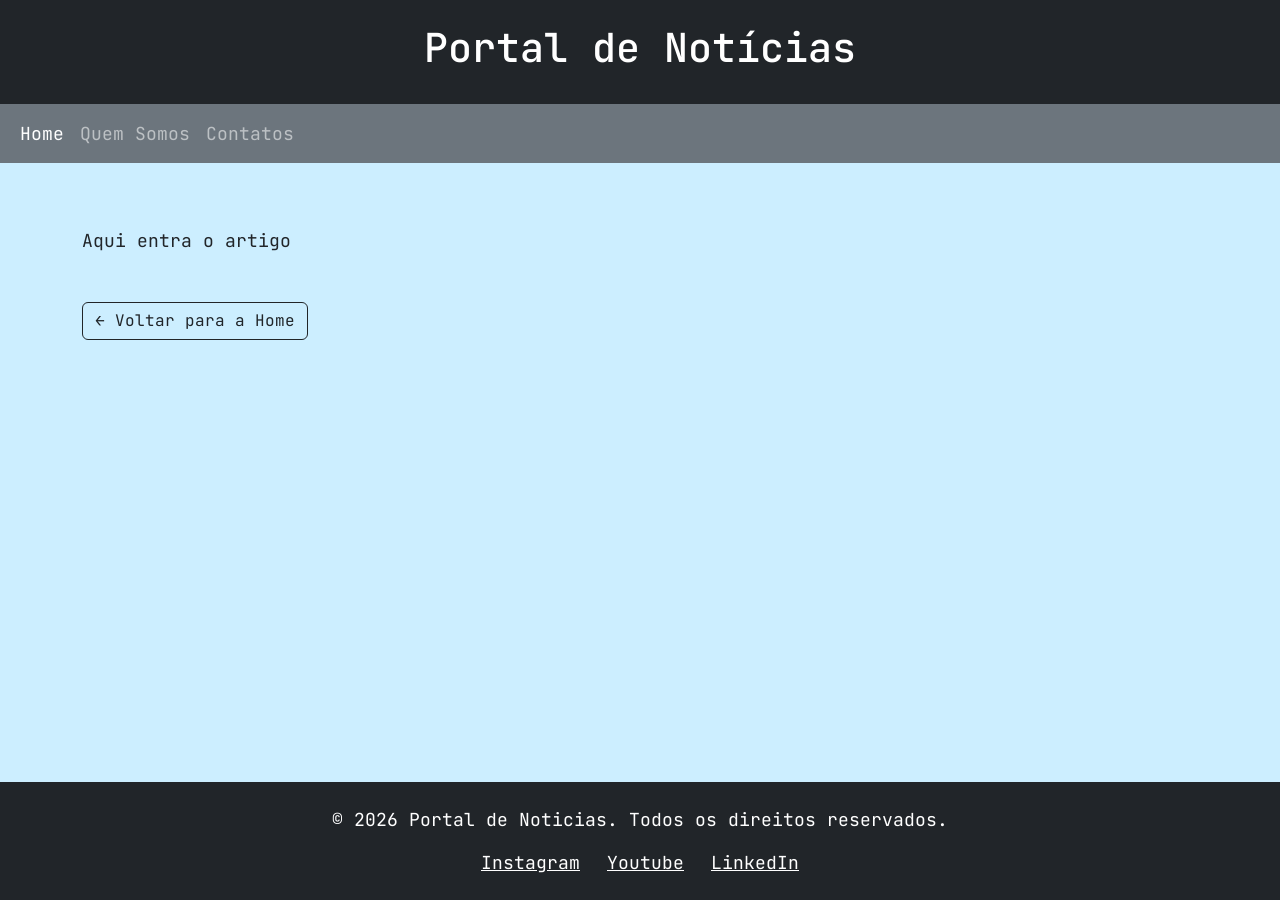
<file: oldPages/modeloArtigo.html>
<!doctype html>
<html lang="pt-BR">
  <head>
    <meta charset="UTF-8" />
    <meta name="viewport" content="width=device-width, initial-scale=1.0" />
    <title>Portal de Notícias</title>
    <!-- CSS do Bootstrap 5 -->
   
    <link href="../css/bootstrap.min.css" rel="stylesheet" />
    <link href="../css/card.css" rel="stylesheet"/>
    <link href="../css/sectionHeader.css" rel="stylesheet"/>
    <link href="../css/style.css" rel="stylesheet"/>

   </head>
  <body class="d-flex flex-column min-vh-100">
   <!-- Cabeçalho principal: define o título da página de notícias para acessibilidade -->
    <header class="container-fluid py-4 bg-dark text-white text-center">
        <h1>Portal de Notícias</h1>
    </header>
        <!-- Menu de Navegação: utilizando bootstrap para garantir responsividade e links -->
    <nav class="navbar navbar-expand-lg navbar-dark bg-secondary">
        <div class="container-fluid">
            <button class="navbar-toggler" type="button" data-bs-toggle="collapse" data-bs-target="#navbarNav" aria-controls="navbarNav" aria-expanded="false" aria-label="Toggle navigation">
                <span class="navbar-toggler-icon"></span>
            </button>
            <div class="collapse navbar-collapse" id="navbarNav">
                <ul class="navbar-nav">
                    <li class="nav-item">
                        <a class="nav-link active" href="../index.html">Home</a>
                    </li>
                    <li class="nav-item">
                        <a class="nav-link" href="./about.html">Quem Somos</a>
                    </li>
                    <li class="nav-item">
                        <a class="nav-link" href="./contact.html">Contatos</a>
                    </li>
                </ul>
            </div>
        </div>
    </nav>


    <main class="flex-fill container mt-5 pt-3">

        Aqui entra o artigo

       
       
       
        <!-- Botão Voltar -->
          <div class="mt-5">
            <a href="../index.html" class="btn btn-outline-dark"
              >← Voltar para a Home</a
            >
          </div>
      
    </main>

<footer class="bg-dark text-white text-center py-4 mt-auto">
    <div class="container">
        <p>&copy; 2026 Portal de Noticias. Todos os direitos reservados.</p>
      <div class="redes-sociais">
            <a href="https://www.instagram.com/" class="text-white mx-2">Instagram</a>
            <a href="https://www.youtube.com/" class="text-white mx-2">Youtube</a>
            <a href="https://www.linkedin.com/feed/" class="text-white mx-2">LinkedIn</a>
        </div>
    </div>
</footer>


    <script src="../js/bootstrap.bundle.min.js"></script>

  </body>
</html>
</file>
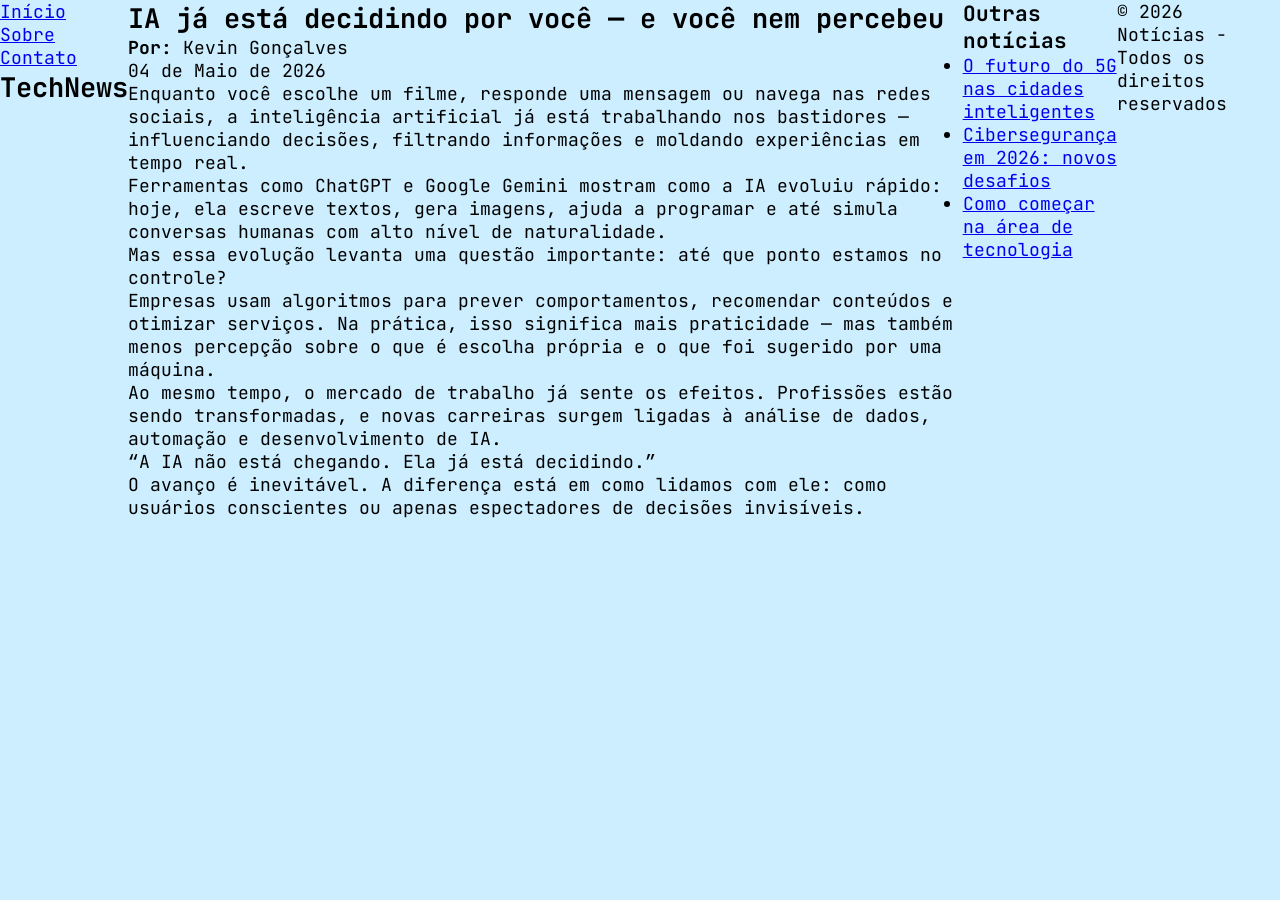
<file: oldPages/o-mundo-ia.html>
<!doctype html>
<html lang="pt-BR">
  <head>
    <meta charset="UTF-8" />
    <meta name="viewport" content="width=device-width, initial-scale=1.0" />
    <title>IA já está decidindo por você</title>
    <link rel="stylesheet" href="../css/bootstrap-grid.min.css" />
    <link rel="stylesheet" href="../css/style.css" />
  </head>
  <body>
    <header>
      <nav>
        <header class="topo-pagina">
          <nav class="inicio-pagina">
            <a class="nav-link" href="../index.html">Início</a>
            <a class="nav-link" href="../pages/about.html">Sobre</a>
            <a class="nav-link" href="../pages/contact.html">Contato</a>
          </nav>
        </header>
        <h1>TechNews</h1>
      </nav>
    </header>

    <main>
      <article>
        <header>
          <h2>IA já está decidindo por você — e você nem percebeu</h2>
          <p><strong>Por:</strong> Kevin Gonçalves</p>
          <p><time datetime="2026-05-04">04 de Maio de 2026</time></p>
        </header>

        <section>
          <p>
            Enquanto você escolhe um filme, responde uma mensagem ou navega nas
            redes sociais, a inteligência artificial já está trabalhando nos
            bastidores — influenciando decisões, filtrando informações e
            moldando experiências em tempo real.
          </p>

          <p>
            Ferramentas como ChatGPT e Google Gemini mostram como a IA evoluiu
            rápido: hoje, ela escreve textos, gera imagens, ajuda a programar e
            até simula conversas humanas com alto nível de naturalidade.
          </p>

          <p>
            Mas essa evolução levanta uma questão importante: até que ponto
            estamos no controle?
          </p>

          <p>
            Empresas usam algoritmos para prever comportamentos, recomendar
            conteúdos e otimizar serviços. Na prática, isso significa mais
            praticidade — mas também menos percepção sobre o que é escolha
            própria e o que foi sugerido por uma máquina.
          </p>

          <p>
            Ao mesmo tempo, o mercado de trabalho já sente os efeitos.
            Profissões estão sendo transformadas, e novas carreiras surgem
            ligadas à análise de dados, automação e desenvolvimento de IA.
          </p>

          <blockquote>
            “A IA não está chegando. Ela já está decidindo.”
          </blockquote>

          <p>
            O avanço é inevitável. A diferença está em como lidamos com ele:
            como usuários conscientes ou apenas espectadores de decisões
            invisíveis.
          </p>
        </section>
      </article>
    </main>

    <aside>
      <h3>Outras notícias</h3>
      <ul>
        <li><a href="#">O futuro do 5G nas cidades inteligentes</a></li>
        <li><a href="#">Cibersegurança em 2026: novos desafios</a></li>
        <li><a href="#">Como começar na área de tecnologia</a></li>
      </ul>
    </aside>

    <footer>
      <p>&copy; 2026 Notícias - Todos os direitos reservados</p>
    </footer>
  </body>
</html>
</file>
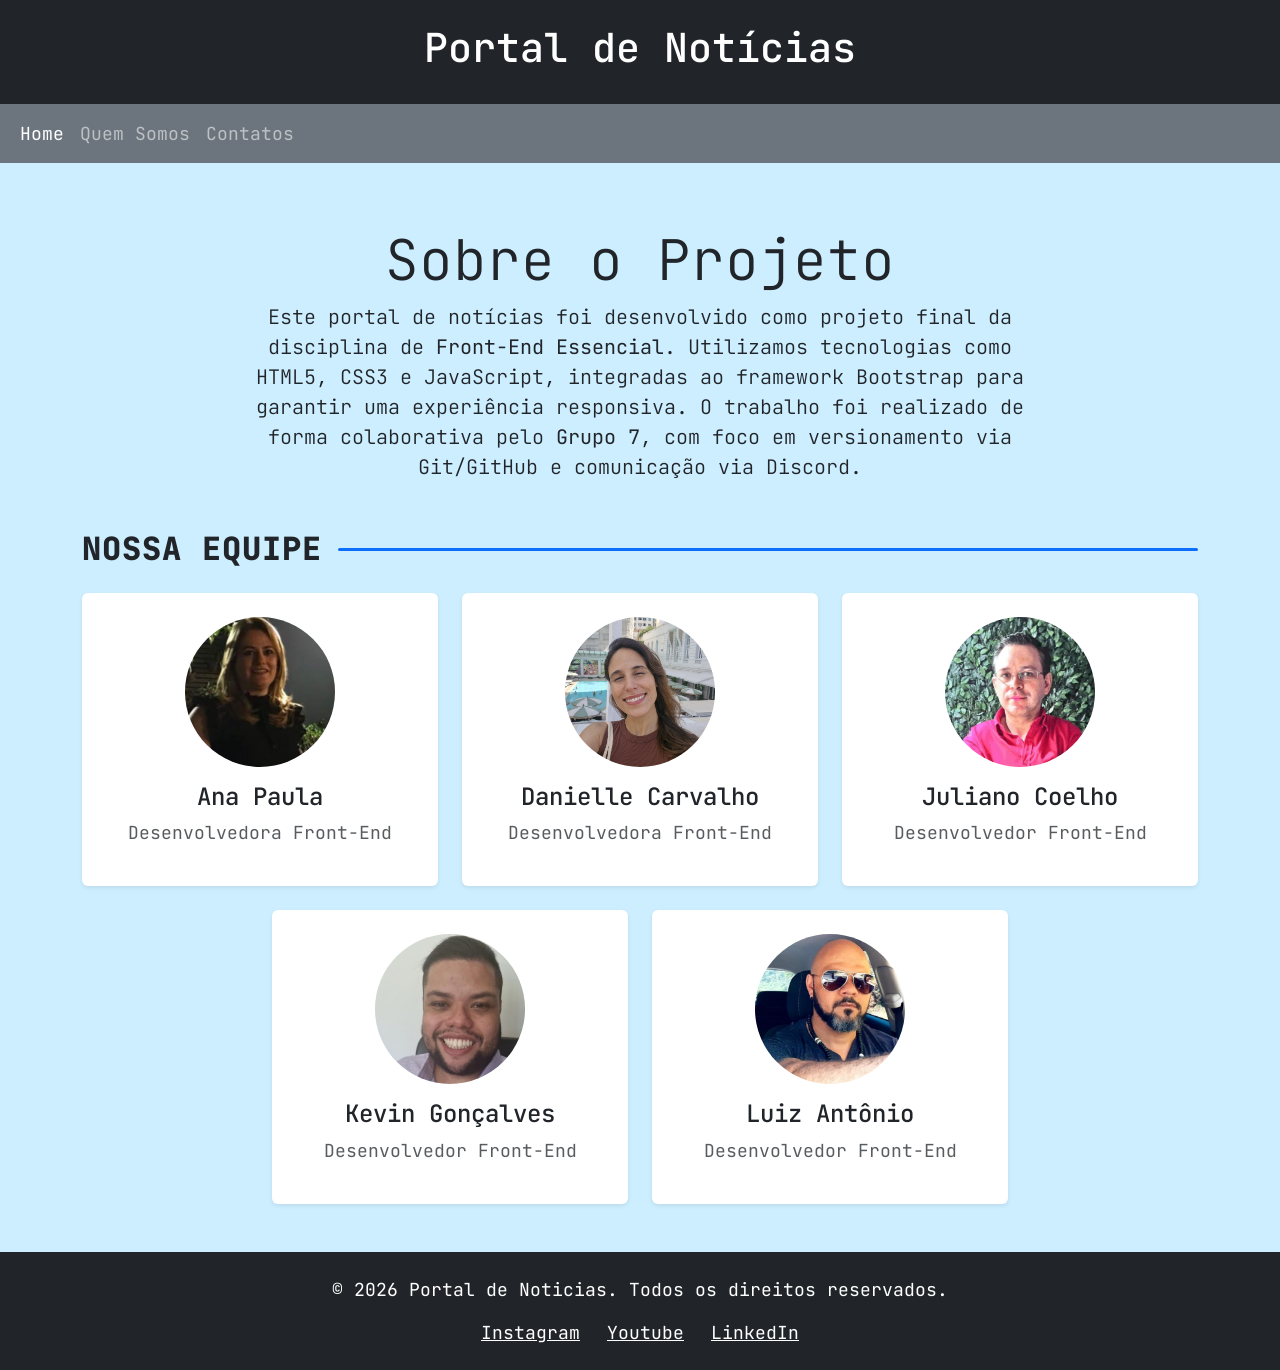
<file: pages/about.html>
<!doctype html>
<html lang="pt-BR">
  <head>
    <meta charset="UTF-8" />
    <meta name="viewport" content="width=device-width, initial-scale=1.0" />
    <title>Portal de Notícias</title>
    <!-- CSS do Bootstrap 5 -->
   
    <link href="../css/bootstrap.min.css" rel="stylesheet" />
    <link href="../css/card.css" rel="stylesheet"/>
    <link href="../css/sectionHeader.css" rel="stylesheet"/>
    <link href="../css/style.css" rel="stylesheet"/>

   </head>
<body class="d-flex flex-column min-vh-100">
   <!-- Cabeçalho principal: define o título da página de notícias para acessibilidade -->
    <header class="container-fluid py-4 bg-dark text-white text-center">
        <h1>Portal de Notícias</h1>
    </header>
        <!-- Menu de Navegação: utilizando bootstrap para garantir responsividade e links -->
    <nav class="navbar navbar-expand-lg navbar-dark bg-secondary">
        <div class="container-fluid">
            <button class="navbar-toggler" type="button" data-bs-toggle="collapse" data-bs-target="#navbarNav" aria-controls="navbarNav" aria-expanded="false" aria-label="Toggle navigation">
                <span class="navbar-toggler-icon"></span>
            </button>
            <div class="collapse navbar-collapse" id="navbarNav">
                <ul class="navbar-nav">
                    <li class="nav-item">
                        <a class="nav-link active" href="../index.html">Home</a>
                    </li>
                    <li class="nav-item">
                        <a class="nav-link" href="./about.html">Quem Somos</a>
                    </li>
                    <li class="nav-item">
                        <a class="nav-link" href="./contact.html">Contatos</a>
                    </li>
                </ul>
            </div>
        </div>
    </nav>


<main class="flex-fill container mt-5 pt-3">
    <!-- Seção de Introdução -->
    <section class="text-center mb-5">
        <h2 class="display-4">Sobre o Projeto</h2>
        <p class="lead mx-auto" style="max-width: 800px;">
            Este portal de notícias foi desenvolvido como projeto final da disciplina de <strong>Front-End Essencial</strong>. 
            Utilizamos tecnologias como HTML5, CSS3 e JavaScript, integradas ao framework Bootstrap para garantir uma experiência responsiva. 
            O trabalho foi realizado de forma colaborativa pelo <strong>Grupo 7</strong>, com foco em versionamento via Git/GitHub e comunicação via Discord.
        </p>
    </section>

    <section class="section-header mb-4">
        <h2 class="section-header__title">Nossa Equipe</h2>
        <span class="section-header__line"></span>
    </section>

    <!-- Grid de Membros -->
    <div class="row g-4 justify-content-center mb-5">
        
        <!-- Membro 1: Ana Paula -->
        <div class="col-12 col-sm-6 col-lg-4 text-center">
            <div class="card h-100 border-0 shadow-sm">
                <div class="p-4">
                    <img src="../img/anaPimenta.jpg" alt="Foto de Ana Paula" class="rounded-circle img-fluid mb-3" style="width: 150px; height: 150px; object-fit: cover;">
                    <h4>Ana Paula</h4>
                    <p class="text-muted">Desenvolvedora Front-End</p>
                </div>
            </div>
        </div>

        <!-- Membro 2: Danielle -->
        <div class="col-12 col-sm-6 col-lg-4 text-center">
            <div class="card h-100 border-0 shadow-sm">
                <div class="p-4">
                    <img src="../img/perfilDanielle.jpg.jpeg" alt="Foto de Danielle" class="rounded-circle img-fluid mb-3" style="width: 150px; height: 150px; object-fit: cover;">
                    <h4>Danielle Carvalho</h4>
                    <p class="text-muted">Desenvolvedora Front-End</p>
                </div>
            </div>
        </div>

        <!-- Membro 3: Juliano -->
        <div class="col-12 col-sm-6 col-lg-4 text-center">
            <div class="card h-100 border-0 shadow-sm">
                <div class="p-4">
                    <img src="../img/perfilJuliano.png" alt="Foto de Juliano" class="rounded-circle img-fluid mb-3" style="width: 150px; height: 150px; object-fit: cover;">
                    <h4>Juliano Coelho</h4>
                    <p class="text-muted">Desenvolvedor Front-End</p>
                </div>
            </div>
        </div>

        <!-- Membro 4: Kevin -->
        <div class="col-12 col-sm-6 col-lg-4 text-center">
            <div class="card h-100 border-0 shadow-sm">
                <div class="p-4">
                    <img src="../img/kevin.jpeg" alt="Foto de Kevin" class="rounded-circle img-fluid mb-3" style="width: 150px; height: 150px; object-fit: cover;">
                    <h4>Kevin Gonçalves</h4>
                    <p class="text-muted">Desenvolvedor Front-End</p>
                </div>
            </div>
        </div>

        <!-- Membro 5: Luiz Antônio -->
        <div class="col-12 col-sm-6 col-lg-4 text-center">
            <div class="card h-100 border-0 shadow-sm">
                <div class="p-4">
                    <img src="../img/luizAntonio.jpeg" alt="Foto de Luiz Antônio" class="rounded-circle img-fluid mb-3" style="width: 150px; height: 150px; object-fit: cover;">
                    <h4>Luiz Antônio</h4>
                    <p class="text-muted">Desenvolvedor Front-End</p>
                </div>
            </div>
        </div>

    </div>
</main>

<footer class="bg-dark text-white text-center py-4 mt-auto">
    <div class="container">
        <p>&copy; 2026 Portal de Noticias. Todos os direitos reservados.</p>
        <div class="redes-sociais">
            <a href="https://www.instagram.com/" class="text-white mx-2">Instagram</a>
            <a href="https://www.youtube.com/" class="text-white mx-2">Youtube</a>
            <a href="https://www.linkedin.com/feed/" class="text-white mx-2">LinkedIn</a>
        </div>
    </div>
</footer>


    <script src="../js/bootstrap.bundle.min.js"></script>

   <!-- Início do VLibras -->
    <div vw class="enabled">
       <div vw-access-button class="active" ></div>
       <div vw-plugin-wrapper>
           <div class="vw-plugin-top-wrapper"></div>
       </div>
    </div>
    <script src="https://vlibras.gov.br/app/vlibras-plugin.js"></script>
    <script>
        new window.VLibras.Widget('https://vlibras.gov.br/app');
    </script>
    <!-- Fim do VLibras -->

  </body>
</html>
</file>
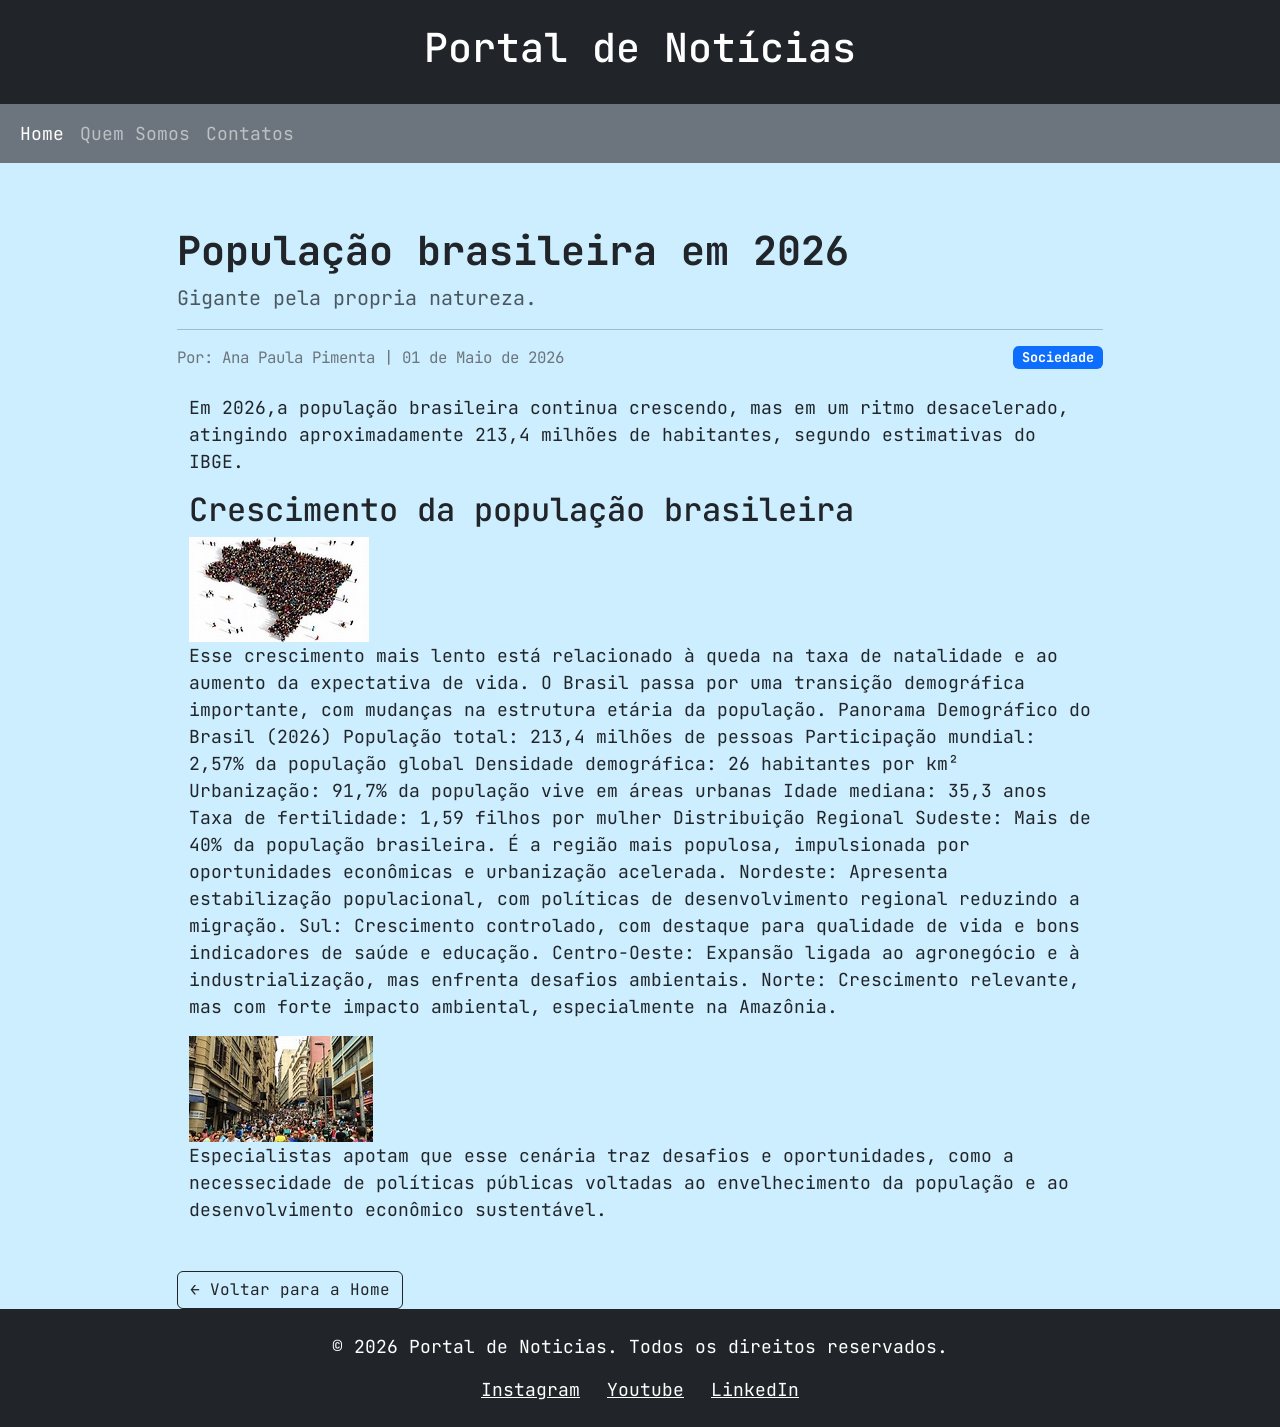
<file: pages/artigoAna.html>
<!doctype html>
<html lang="pt-BR">
  <head>
    <meta charset="UTF-8" />
    <meta name="viewport" content="width=device-width, initial-scale=1.0" />
    <title>Portal de Notícias</title>
    <!-- CSS do Bootstrap 5 -->
   
    <link href="../css/bootstrap.min.css" rel="stylesheet" />
    <link href="../css/card.css" rel="stylesheet"/>
    <link href="../css/sectionHeader.css" rel="stylesheet"/>
    <link href="../css/style.css" rel="stylesheet"/>

   </head>
  <body class="d-flex flex-column min-vh-100">
   <!-- Cabeçalho principal: define o título da página de notícias para acessibilidade -->
    <header class="container-fluid py-4 bg-dark text-white text-center">
        <h1>Portal de Notícias</h1>
    </header>
        <!-- Menu de Navegação: utilizando bootstrap para garantir responsividade e links -->
    <nav class="navbar navbar-expand-lg navbar-dark bg-secondary">
        <div class="container-fluid">
            <button class="navbar-toggler" type="button" data-bs-toggle="collapse" data-bs-target="#navbarNav" aria-controls="navbarNav" aria-expanded="false" aria-label="Toggle navigation">
                <span class="navbar-toggler-icon"></span>
            </button>
            <div class="collapse navbar-collapse" id="navbarNav">
                <ul class="navbar-nav">
                    <li class="nav-item">
                        <a class="nav-link active" href="../index.html">Home</a>
                    </li>
                    <li class="nav-item">
                        <a class="nav-link" href="./about.html">Quem Somos</a>
                    </li>
                    <li class="nav-item">
                        <a class="nav-link" href="./contact.html">Contatos</a>
                    </li>
                </ul>
            </div>
        </div>
    </nav>


    <!-- Conteúdo da noticia -->
    <main class="flex-fill container mt-5 pt-3">
      <div class="row justify-content-center">
        <div class="col-lg-10">
      

          <!-- Título e Subtítulo -->
          <header class="mb-4">
            <h1 class="fw-bold">
             População brasileira em 2026
            </h1>
            <p class="text-muted fs-5">
              Gigante pela propria natureza.
            </p>
            <hr/>
            <div class="d-flex justify-content-between align-items-center">
              <small class="text-secondary">Por: Ana Paula Pimenta | 01 de Maio de 2026</small>
              <span class="badge bg-primary">Sociedade</span>
            </div>         
          </header>

       <div class="container">
   
    

        <p>
            Em 2026,a população brasileira continua crescendo, mas em um ritmo desacelerado, atingindo aproximadamente 213,4 milhões de habitantes, segundo estimativas do IBGE.
        </p>

        <h2>Crescimento da população brasileira</h2>

        <img src="../img/mapa.jpg" alt="População Brasileira">

            <p>
            Esse crescimento mais lento está relacionado à queda na taxa de natalidade e ao aumento da expectativa de vida. O Brasil passa por uma transição demográfica importante, com mudanças na estrutura etária da população. Panorama Demográfico do Brasil (2026) População total: 213,4 milhões de pessoas Participação mundial: 2,57% da população global Densidade demográfica: 26 habitantes por km² Urbanização: 91,7% da população vive em áreas urbanas Idade mediana: 35,3 anos Taxa de fertilidade: 1,59 filhos por mulher Distribuição Regional Sudeste: Mais de 40% da população brasileira. É a região mais populosa, impulsionada por oportunidades econômicas e urbanização acelerada. Nordeste: Apresenta estabilização populacional, com políticas de desenvolvimento regional reduzindo a migração. Sul: Crescimento controlado, com destaque para qualidade de vida e bons indicadores de saúde e educação. Centro-Oeste: Expansão ligada ao agronegócio e à industrialização, mas enfrenta desafios ambientais. Norte: Crescimento relevante, mas com forte impacto ambiental, especialmente na Amazônia.
            </p>

            <img src="../img/OIP.jpg" alt="Brasil populacao">

            <p>
                Especialistas apotam que esse cenária traz desafios e oportunidades, como a necessecidade
                de políticas públicas voltadas ao envelhecimento da população e ao desenvolvimento econômico
                sustentável.
            </p>
    </div>
      <!-- Botão Voltar -->
          <div class="mt-5">
            <a href="../index.html" class="btn btn-outline-dark"
              >← Voltar para a Home</a
            >
          </div>
      
    </main>

 <footer class="bg-dark text-white text-center py-4 mt-auto">
    <div class="container">
        <p>&copy; 2026 Portal de Noticias. Todos os direitos reservados.</p>
        <div class="redes-sociais">
            <a href="https://www.instagram.com/" class="text-white mx-2">Instagram</a>
            <a href="https://www.youtube.com/" class="text-white mx-2">Youtube</a>
            <a href="https://www.linkedin.com/feed/" class="text-white mx-2">LinkedIn</a>
        </div>
    </div>
</footer>


    <script src="../js/bootstrap.bundle.min.js"></script>

       <!-- Início do VLibras -->
    <div vw class="enabled">
       <div vw-access-button class="active" ></div>
       <div vw-plugin-wrapper>
           <div class="vw-plugin-top-wrapper"></div>
       </div>
    </div>
    <script src="https://vlibras.gov.br/app/vlibras-plugin.js"></script>
    <script>
        new window.VLibras.Widget('https://vlibras.gov.br/app');
    </script>
    <!-- Fim do VLibras -->

  </body>
</html>
</file>
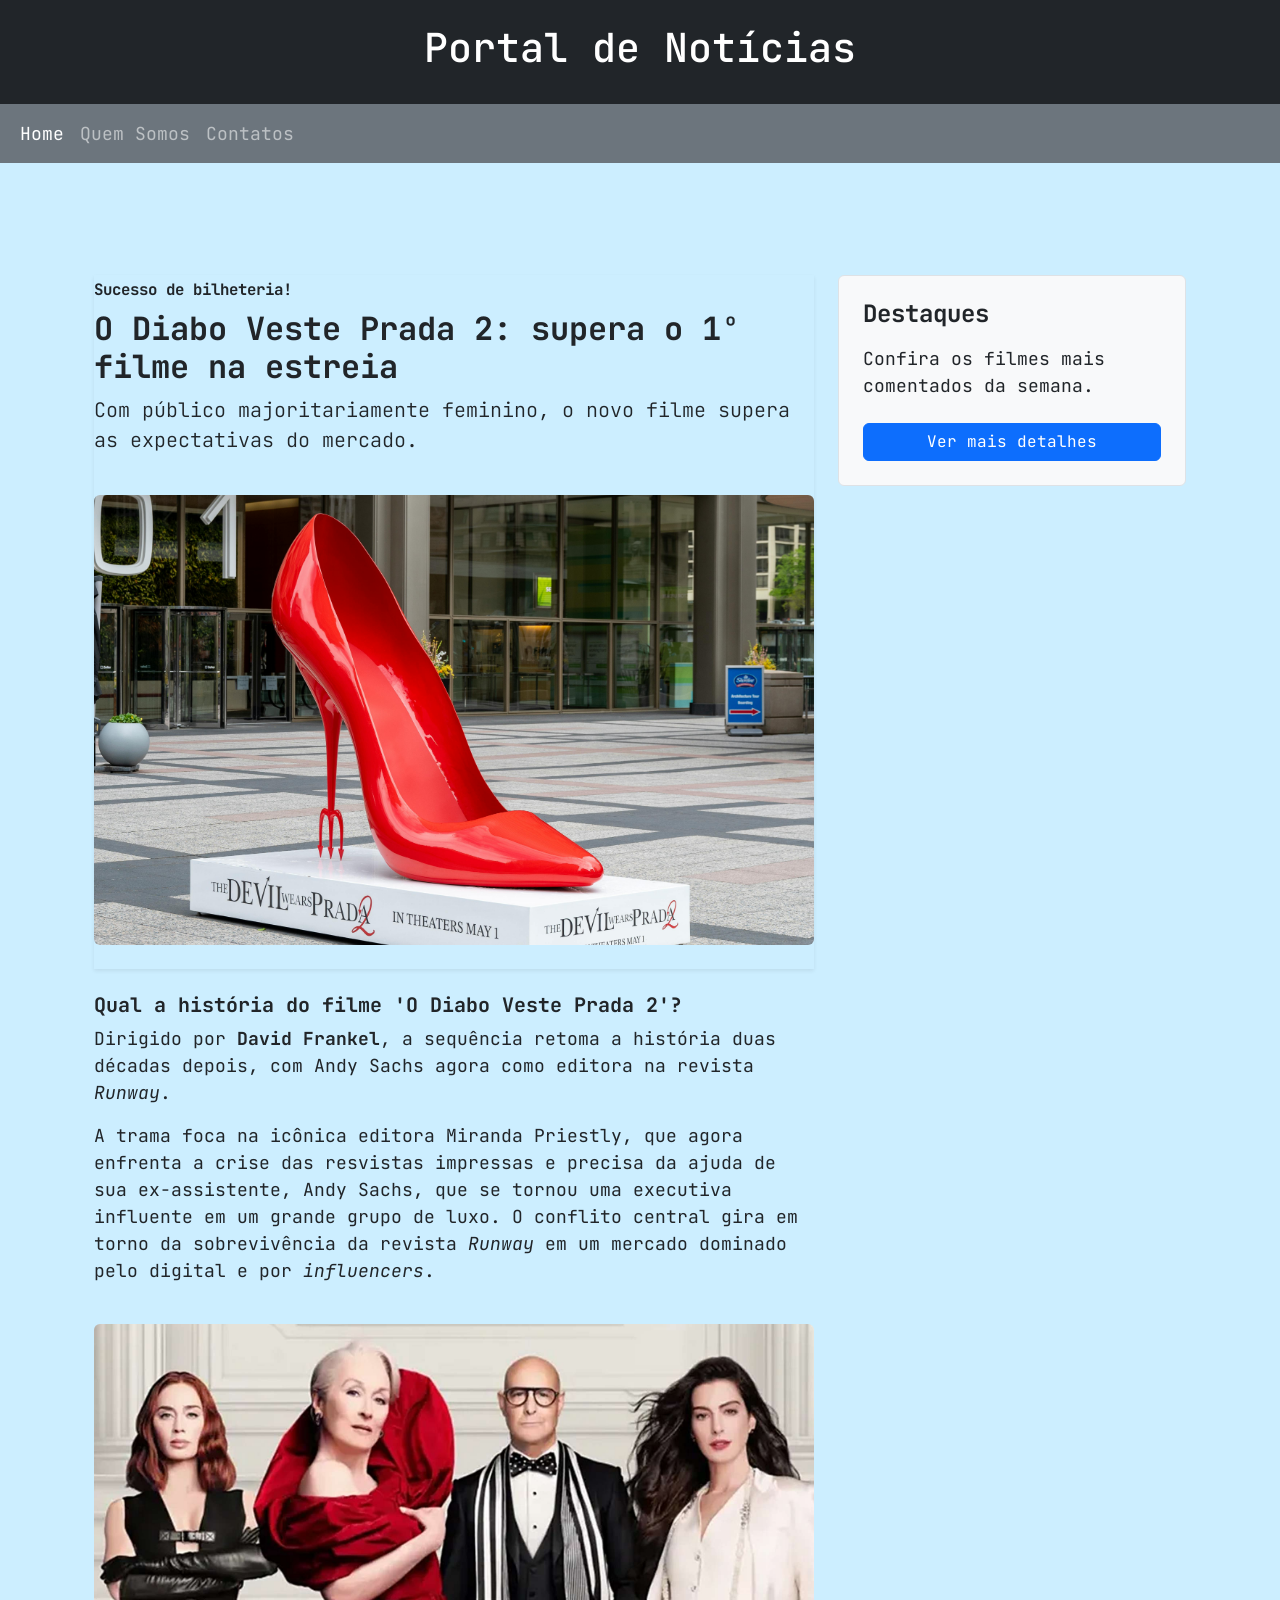
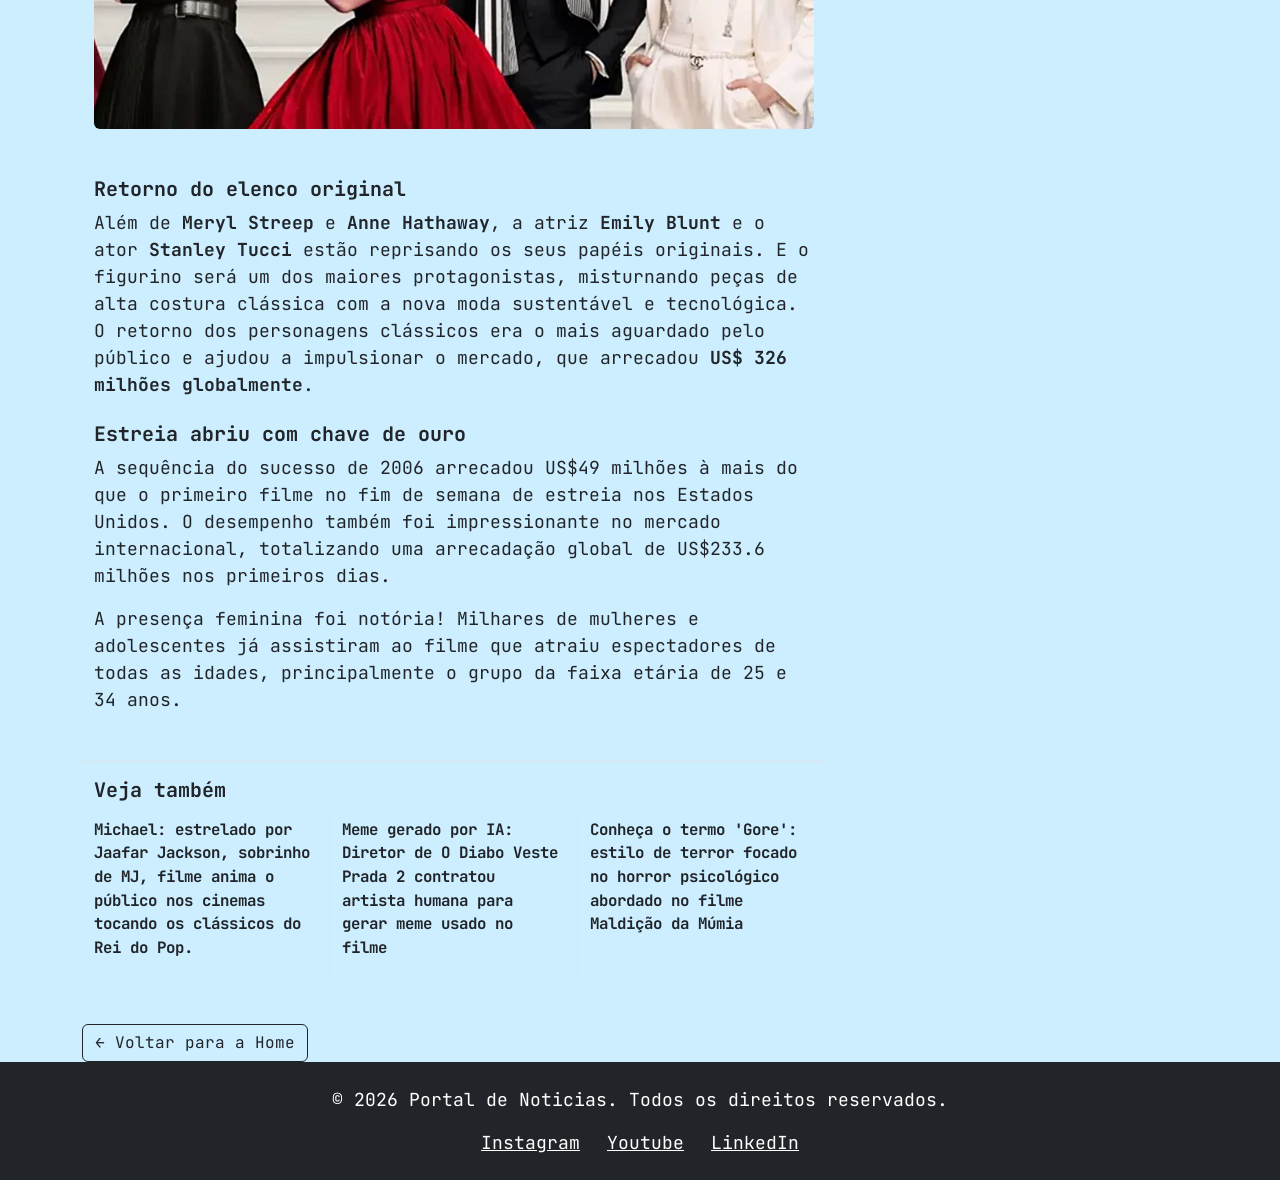
<file: pages/artigoDanielle.html>
<!doctype html>
<html lang="pt-BR">
  <head>
    <meta charset="UTF-8" />
    <meta name="viewport" content="width=device-width, initial-scale=1.0" />
    <title>Portal de Notícias</title>
    <!-- CSS do Bootstrap 5 -->
   
    <link href="../css/bootstrap.min.css" rel="stylesheet" />
    <link href="../css/card.css" rel="stylesheet"/>
    <link href="../css/sectionHeader.css" rel="stylesheet"/>
    <link href="../css/style.css" rel="stylesheet"/>

   </head>
  <body class="d-flex flex-column min-vh-100">
   <!-- Cabeçalho principal: define o título da página de notícias para acessibilidade -->
    <header class="container-fluid py-4 bg-dark text-white text-center">
        <h1>Portal de Notícias</h1>
    </header>
        <!-- Menu de Navegação: utilizando bootstrap para garantir responsividade e links -->
    <nav class="navbar navbar-expand-lg navbar-dark bg-secondary">
        <div class="container-fluid">
            <button class="navbar-toggler" type="button" data-bs-toggle="collapse" data-bs-target="#navbarNav" aria-controls="navbarNav" aria-expanded="false" aria-label="Toggle navigation">
                <span class="navbar-toggler-icon"></span>
            </button>
            <div class="collapse navbar-collapse" id="navbarNav">
                <ul class="navbar-nav">
                    <li class="nav-item">
                        <a class="nav-link active" href="../index.html">Home</a>
                    </li>
                    <li class="nav-item">
                        <a class="nav-link" href="./about.html">Quem Somos</a>
                    </li>
                    <li class="nav-item">
                        <a class="nav-link" href="./contact.html">Contatos</a>
                    </li>
                </ul>
            </div>
        </div>
    </nav>


    <main class="flex-fill container mt-5 pt-3">

         <!-- Seção Principal de Notícias: Organizada em colunas para garantir responsividade -->
    <main class="container my-5">
        <section class="row">
            <!-- Notícia principal de cinema -->
            <article class="col-md-8">
                <div class="card-mb-4 shadow-sm border-0">
                    <div class="card-body">
                        <!-- Títulos no topo -->
                        <small class="text-dark fw-bold">Sucesso de bilheteria!</small>
                        <h2 class="card-tittle h2 mt-2 fw-bold text-dark">O Diabo Veste Prada 2: supera o 1º filme na estreia</h2>
                        <p class="lead text-dark">Com público majoritariamente feminino, o novo filme supera as expectativas do mercado.</p>

                        <!-- Imagem grande abaixo do título e subtítulo -->
                         <img src="../img/o-diabo-veste-prada-2.jpg"
                              class="img-fluid rounded my-4 w-100"
                              style="width: 100%; aspect-ratio: 16 / 10; object-fit: cover; object-position: center 60%;"
                              alt="Escultura gigante de um sapato vermelho de salto alto de tridente sobre uma base branca onde se lê O Diabo Veste Prada 2.">
                    </div>
                </div>
                                <h3 class="h5 fw-bold mt-4">Qual a história do filme 'O Diabo Veste Prada 2'?</h3>
                                <p class="text-dark">
                                    Dirigido por <strong>David Frankel</strong>, a sequência retoma a história duas décadas depois,
                                    com Andy Sachs agora como editora na revista <em>Runway</em>.
                                </p>
                                <p class="text-dark">
                                    A trama foca na icônica editora Miranda Priestly, que agora enfrenta a crise das resvistas impressas e precisa da 
                                    ajuda de sua ex-assistente, Andy Sachs, que se tornou uma executiva influente em um grande grupo de luxo.
                                    O conflito central gira em torno da sobrevivência da revista <em>Runway</em> em um mercado dominado pelo digital e por <em>influencers</em>.
                                </p>

                                        <!-- Imagem do elenco do filme -->
                                        <img src="../img/elenco.diabo.vestep2.jpg"
                                             class="img-fluid rounded my-4 w-100"
                                             style="aspect-ratio: 16 / 9; object-fit: cover; object-position: center;"
                                             alt="Elenco principal de O Diabo Veste Prada 2">

                                        <h3 class="h5 fw-bold mt-4 text-dark">Retorno do elenco original</h3>
                                        <p class="text-dark">
                                            Além de <strong>Meryl Streep</strong> e <strong>Anne Hathaway</strong>, a atriz <strong>Emily Blunt</strong> e o ator <strong>Stanley Tucci</strong> estão reprisando os seus papéis originais.
                                            E o figurino será um dos maiores protagonistas, misturnando peças de alta costura clássica com a nova moda sustentável e tecnológica.
                                            O retorno dos personagens clássicos era o mais aguardado pelo público e ajudou a impulsionar o mercado, que arrecadou <strong>US$ 326 milhões globalmente</strong>.
                                        </p>
                                        <h3 class="h5 fw-bold mt-4 text-dark">Estreia abriu com chave de ouro</h3> 
                                        <p class="text-dark">
                                            A sequência do sucesso de 2006 arrecadou US$49 milhões à mais do que o primeiro filme no fim de semana de estreia nos Estados Unidos.
                                            O desempenho também foi impressionante no mercado internacional, totalizando uma arrecadação global de US$233.6 milhões nos primeiros dias.
                                        </p>
                                        <p class="text-dark">
                                            A presença feminina foi notória! Milhares de mulheres e adolescentes já assistiram ao filme que atraiu espectadores de todas as idades, 
                                            principalmente o grupo da faixa etária de 25 e 34 anos.
                                        </p>
                                    </p>
                                </p>
                                <!-- Veja Também -->
                                 <div class="row mt-5 border-top pt-3">
                                    <h5 class="fw-bold mb-3">Veja também</h5>
                                    <div class="col-md-4 border-end">
                                        <p class="small fw-bold">Michael: estrelado por Jaafar Jackson, sobrinho de MJ, filme anima o público nos cinemas tocando os clássicos do Rei do Pop.</p>
                                    </div>
                                    <div class="col-md-4 border-end">
                                        <p class="small fw-bold">Meme gerado por IA: Diretor de O Diabo Veste Prada 2 contratou artista humana para gerar meme usado no filme</p>
                                    </div>
                                    <div class="col-md-4">
                                        <p class="small fw-bold">Conheça o termo 'Gore': estilo de terror focado no horror psicológico abordado no filme Maldição da Múmia</p>
                                    </div>
                                 </div>
                        </div>
                     </div>
                </div>
            </article>

            <!-- Barra lateral -->
             <aside class="col-md-4">
                <div class="p-4 mb-3 bg-light rounded border">
                    <h4 class="fw-bold mb-3">Destaques</h4>
                    <p class="text-dark">Confira os filmes mais comentados da semana.</p>
                    <button class="btn btn-primary w-100 mt-2" onclick="exibirAlerta()">Ver mais detalhes</button>
                </div>
             </aside>
        </section>
    </main>

          <!-- Botão Voltar -->
          <div class="mt-5">
            <a href="../index.html" class="btn btn-outline-dark"
              >← Voltar para a Home</a
            >
          </div>
      
    </main>

<footer class="bg-dark text-white text-center py-4 mt-auto">
    <div class="container">
        <p>&copy; 2026 Portal de Noticias. Todos os direitos reservados.</p>
      <div class="redes-sociais">
            <a href="https://www.instagram.com/" class="text-white mx-2">Instagram</a>
            <a href="https://www.youtube.com/" class="text-white mx-2">Youtube</a>
            <a href="https://www.linkedin.com/feed/" class="text-white mx-2">LinkedIn</a>
        </div>
    </div>
</footer>


    <script src="../js/bootstrap.bundle.min.js"></script>
     <!-- Início do VLibras -->
    <div vw class="enabled">
       <div vw-access-button class="active" ></div>
       <div vw-plugin-wrapper>
           <div class="vw-plugin-top-wrapper"></div>
       </div>
    </div>
    <script src="https://vlibras.gov.br/app/vlibras-plugin.js"></script>
    <script>
        new window.VLibras.Widget('https://vlibras.gov.br/app');
    </script>
    <!-- Fim do VLibras -->

  </body>
</html>
</file>
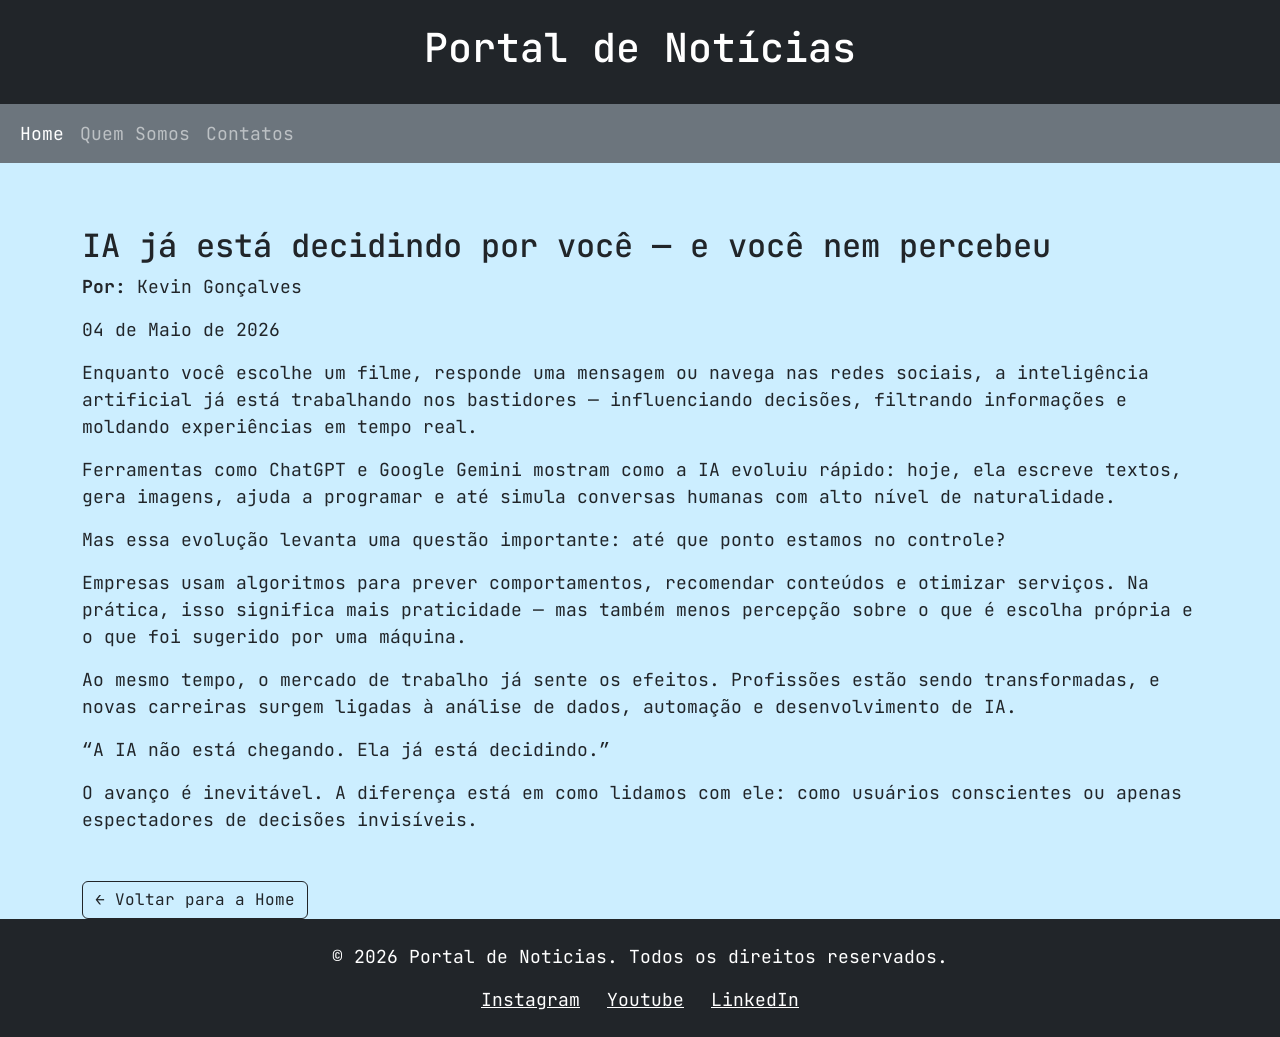
<file: pages/artigoKevin.html>
<!doctype html>
<html lang="pt-BR">
  <head>
    <meta charset="UTF-8" />
    <meta name="viewport" content="width=device-width, initial-scale=1.0" />
    <title>Portal de Notícias</title>
    <!-- CSS do Bootstrap 5 -->
   
    <link href="../css/bootstrap.min.css" rel="stylesheet" />
    <link href="../css/card.css" rel="stylesheet"/>
    <link href="../css/sectionHeader.css" rel="stylesheet"/>
    <link href="../css/style.css" rel="stylesheet"/>

   </head>
  <body class="d-flex flex-column min-vh-100">
   <!-- Cabeçalho principal: define o título da página de notícias para acessibilidade -->
    <header class="container-fluid py-4 bg-dark text-white text-center">
        <h1>Portal de Notícias</h1>
    </header>
        <!-- Menu de Navegação: utilizando bootstrap para garantir responsividade e links -->
    <nav class="navbar navbar-expand-lg navbar-dark bg-secondary">
        <div class="container-fluid">
            <button class="navbar-toggler" type="button" data-bs-toggle="collapse" data-bs-target="#navbarNav" aria-controls="navbarNav" aria-expanded="false" aria-label="Toggle navigation">
                <span class="navbar-toggler-icon"></span>
            </button>
            <div class="collapse navbar-collapse" id="navbarNav">
                <ul class="navbar-nav">
                    <li class="nav-item">
                        <a class="nav-link active" href="../index.html">Home</a>
                    </li>
                    <li class="nav-item">
                        <a class="nav-link" href="./about.html">Quem Somos</a>
                    </li>
                    <li class="nav-item">
                        <a class="nav-link" href="./contact.html">Contatos</a>
                    </li>
                </ul>
            </div>
        </div>
    </nav>


    <main class="flex-fill container mt-5 pt-3">

        <article>
        <header>
          <h2>IA já está decidindo por você — e você nem percebeu</h2>
          <p><strong>Por:</strong> Kevin Gonçalves</p>
          <p><time datetime="2026-05-04">04 de Maio de 2026</time></p>
        </header>

        <section>
          <p>
            Enquanto você escolhe um filme, responde uma mensagem ou navega nas
            redes sociais, a inteligência artificial já está trabalhando nos
            bastidores — influenciando decisões, filtrando informações e
            moldando experiências em tempo real.
          </p>
          
          <p>
            Ferramentas como ChatGPT e Google Gemini mostram como a IA evoluiu
            rápido: hoje, ela escreve textos, gera imagens, ajuda a programar e
            até simula conversas humanas com alto nível de naturalidade.
          </p>

          <p>
            Mas essa evolução levanta uma questão importante: até que ponto
            estamos no controle?
          </p>

          <p>
            Empresas usam algoritmos para prever comportamentos, recomendar
            conteúdos e otimizar serviços. Na prática, isso significa mais
            praticidade — mas também menos percepção sobre o que é escolha
            própria e o que foi sugerido por uma máquina.
          </p>

          <p>
            Ao mesmo tempo, o mercado de trabalho já sente os efeitos.
            Profissões estão sendo transformadas, e novas carreiras surgem
            ligadas à análise de dados, automação e desenvolvimento de IA.
          </p>

          <blockquote>
            “A IA não está chegando. Ela já está decidindo.”
          </blockquote>

          <p>
            O avanço é inevitável. A diferença está em como lidamos com ele:
            como usuários conscientes ou apenas espectadores de decisões
            invisíveis.
          </p>
        </section>
      </article>

          <!-- Botão Voltar -->
          <div class="mt-5">
            <a href="../index.html" class="btn btn-outline-dark"
              >← Voltar para a Home</a
            >
          </div>
      
    </main>

<footer class="bg-dark text-white text-center py-4 mt-auto">
    <div class="container">
        <p>&copy; 2026 Portal de Noticias. Todos os direitos reservados.</p>
      <div class="redes-sociais">
            <a href="https://www.instagram.com/" class="text-white mx-2">Instagram</a>
            <a href="https://www.youtube.com/" class="text-white mx-2">Youtube</a>
            <a href="https://www.linkedin.com/feed/" class="text-white mx-2">LinkedIn</a>
        </div>
    </div>
</footer>


    <script src="../js/bootstrap.bundle.min.js"></script>

       <!-- Início do VLibras -->
    <div vw class="enabled">
       <div vw-access-button class="active" ></div>
       <div vw-plugin-wrapper>
           <div class="vw-plugin-top-wrapper"></div>
       </div>
    </div>
    <script src="https://vlibras.gov.br/app/vlibras-plugin.js"></script>
    <script>
        new window.VLibras.Widget('https://vlibras.gov.br/app');
    </script>
    <!-- Fim do VLibras -->

  </body>
</html>
</file>
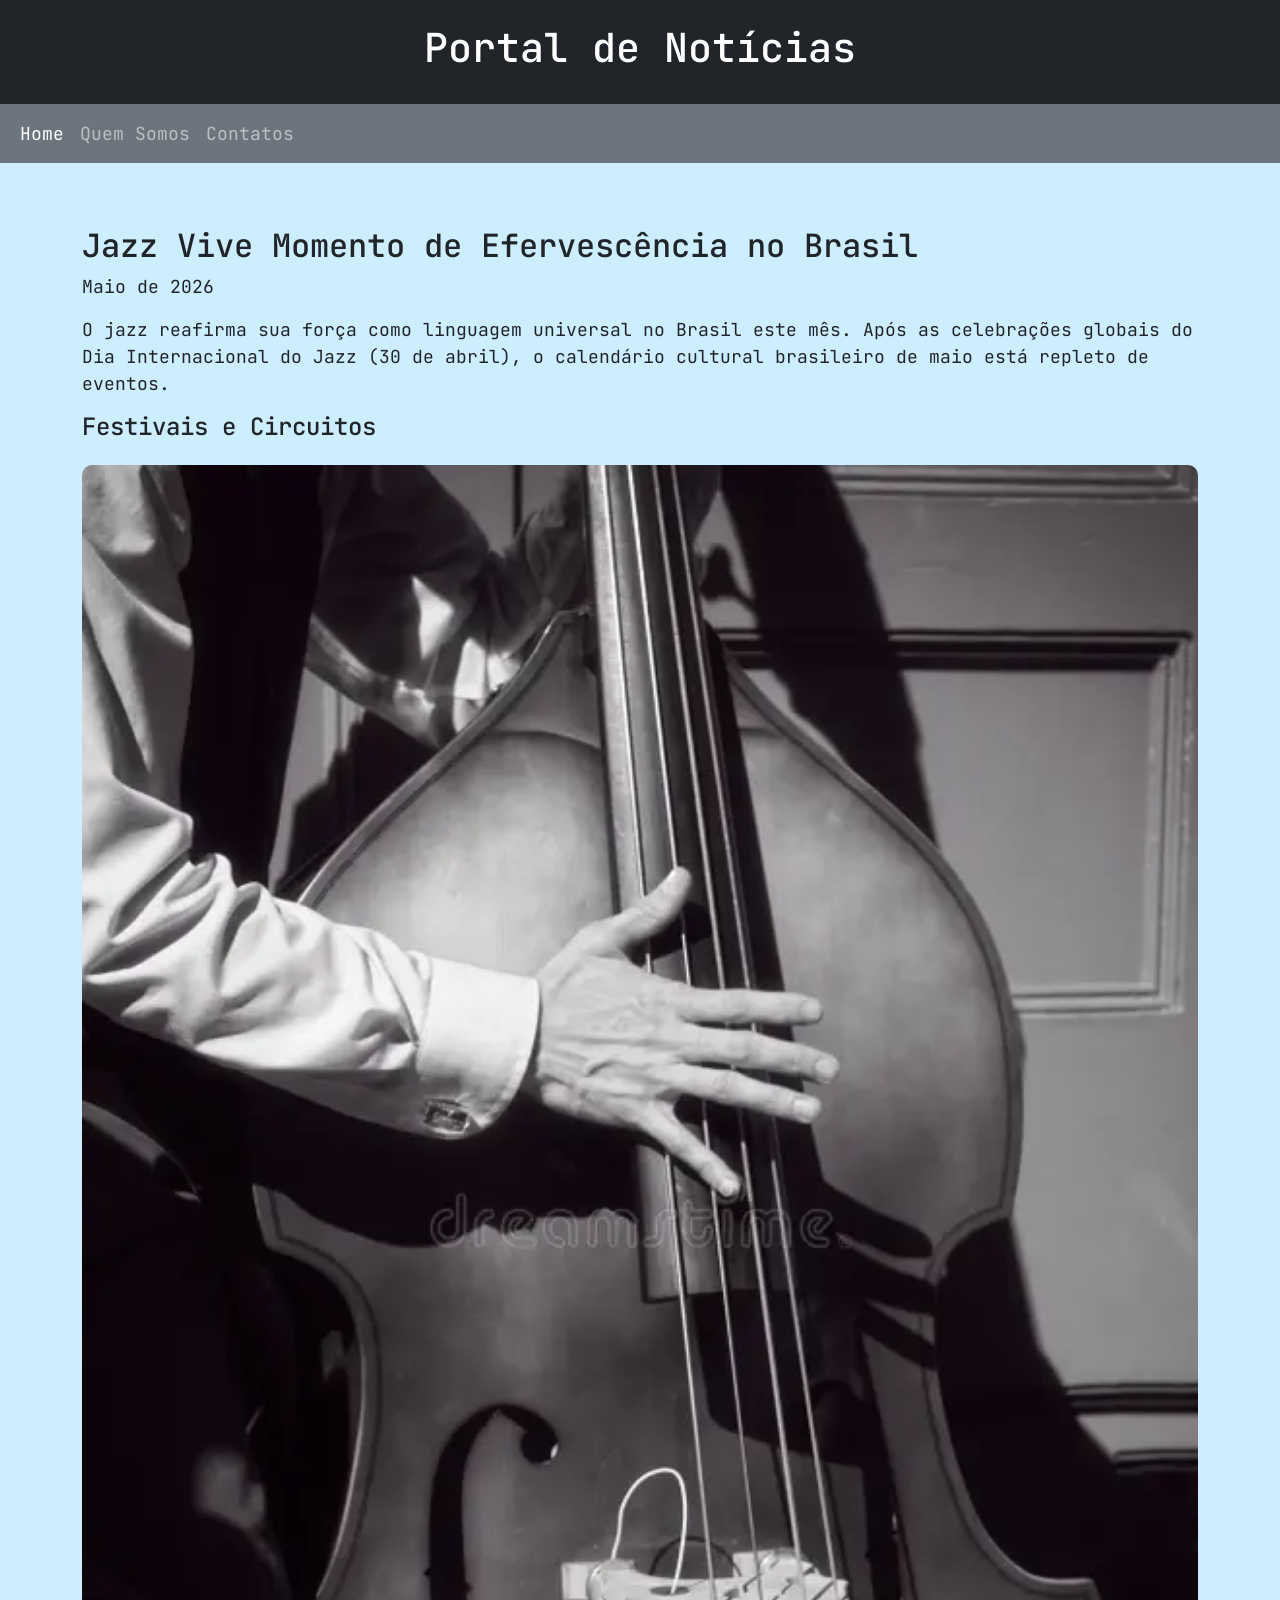
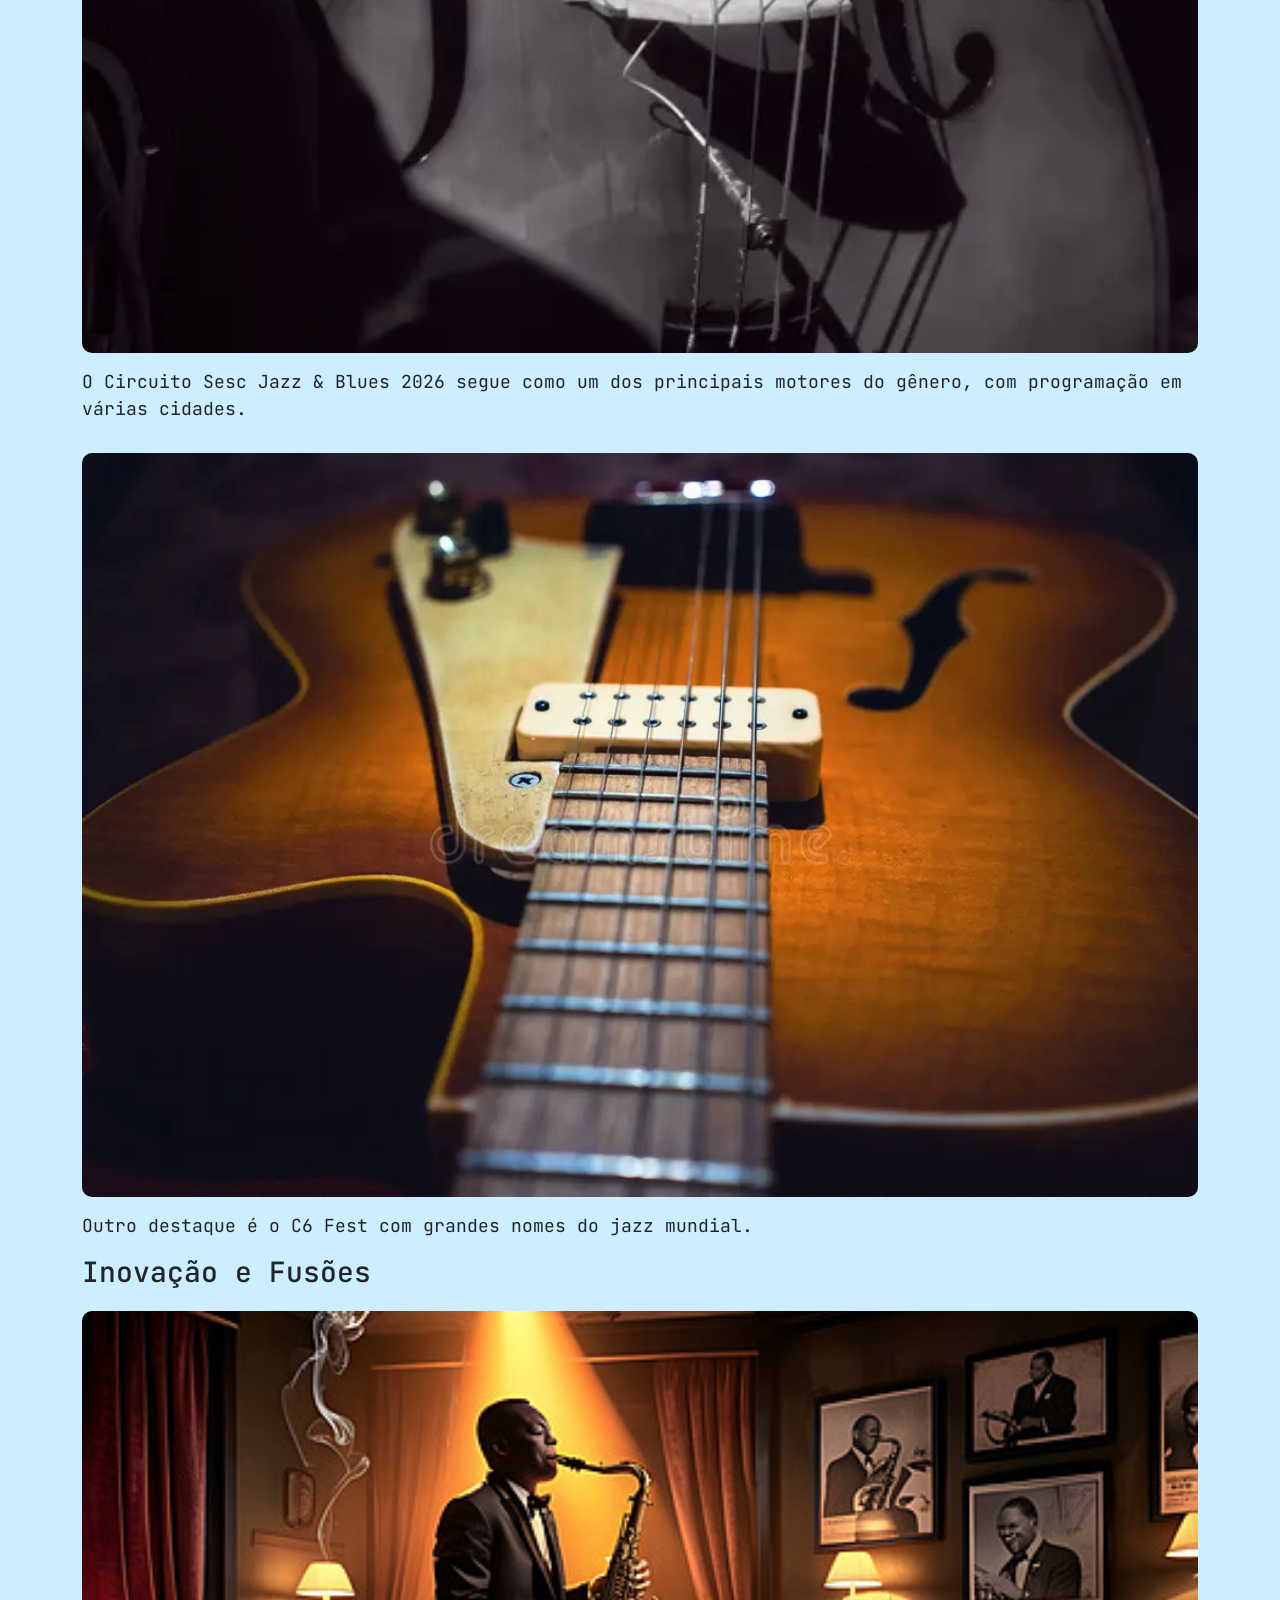
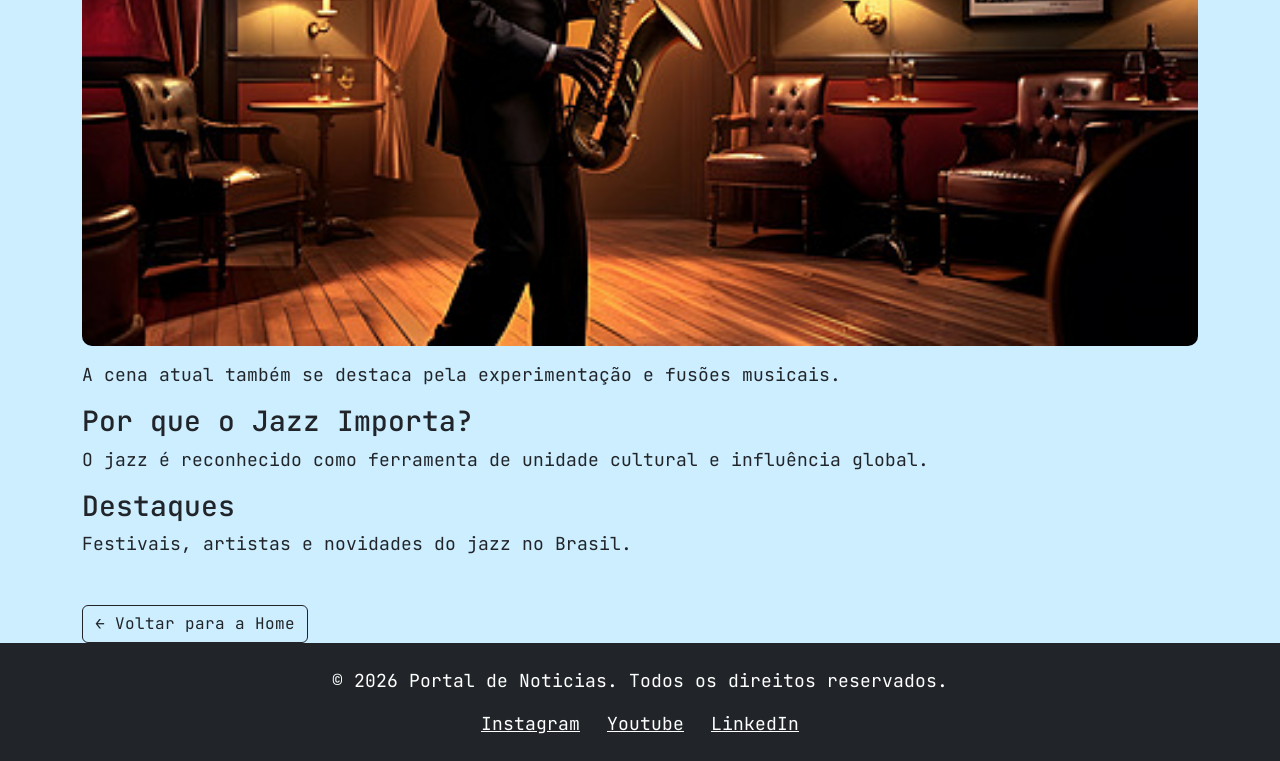
<file: pages/artigoLuiz.html>
<!doctype html>
<html lang="pt-BR">
  <head>
    <meta charset="UTF-8" />
    <meta name="viewport" content="width=device-width, initial-scale=1.0" />
    <title>Portal de Notícias</title>
    <!-- CSS do Bootstrap 5 -->

    <link href="../css/bootstrap.min.css" rel="stylesheet" />
    <link href="../css/card.css" rel="stylesheet" />
    <link href="../css/sectionHeader.css" rel="stylesheet" />
    <link href="../css/style.css" rel="stylesheet" />
    <link rel="stylesheet" href="../css/music.css">
    
  </head>
  <body class="d-flex flex-column min-vh-100">
    <!-- Cabeçalho principal: define o título da página de notícias para acessibilidade -->
    <header class="container-fluid py-4 bg-dark text-white text-center">
      <h1>Portal de Notícias</h1>
    </header>
    <!-- Menu de Navegação: utilizando bootstrap para garantir responsividade e links -->
    <nav class="navbar navbar-expand-lg navbar-dark bg-secondary">
      <div class="container-fluid">
        <button
          class="navbar-toggler"
          type="button"
          data-bs-toggle="collapse"
          data-bs-target="#navbarNav"
          aria-controls="navbarNav"
          aria-expanded="false"
          aria-label="Toggle navigation"
        >
          <span class="navbar-toggler-icon"></span>
        </button>
        <div class="collapse navbar-collapse" id="navbarNav">
          <ul class="navbar-nav">
            <li class="nav-item">
              <a class="nav-link active" href="../index.html">Home</a>
            </li>
            <li class="nav-item">
              <a class="nav-link" href="./about.html">Quem Somos</a>
            </li>
            <li class="nav-item">
              <a class="nav-link" href="./contact.html">Contatos</a>
            </li>
          </ul>
        </div>
      </div>
    </nav>

    <main class="flex-fill container mt-5 pt-3">
      <article class="noticia">
        <h2>Jazz Vive Momento de Efervescência no Brasil</h2>
        <p class="data">Maio de 2026</p>

        <p>
          O jazz reafirma sua força como linguagem universal no Brasil este mês.
          Após as celebrações globais do Dia Internacional do Jazz (30 de
          abril), o calendário cultural brasileiro de maio está repleto de
          eventos.
        </p>

        <section>
          <h4>Festivais e Circuitos</h4>
          <img src="../img/img3.webp" alt="jazz1" />
          <p>
            O Circuito Sesc Jazz & Blues 2026 segue como um dos principais
            motores do gênero, com programação em várias cidades.
          </p>

          <img src="../img/img2.webp" alt="jazz2" />
          <p>Outro destaque é o C6 Fest com grandes nomes do jazz mundial.</p>
        </section>

        <section>
          <h3>Inovação e Fusões</h3>
          <img src="../img/img1.jpg" alt="jazz3" />
          <p>
            A cena atual também se destaca pela experimentação e fusões
            musicais.
          </p>
        </section>

        <section>
          <h3>Por que o Jazz Importa?</h3>
          <p>
            O jazz é reconhecido como ferramenta de unidade cultural e
            influência global.
          </p>
        </section>
      </article>

      <aside class="sidebar">
        <h3>Destaques</h3>
        <p>Festivais, artistas e novidades do jazz no Brasil.</p>
      </aside>

      <!-- Botão Voltar -->
      <div class="mt-5">
        <a href="../index.html" class="btn btn-outline-dark"
          >← Voltar para a Home</a
        >
      </div>
    </main>

    <footer class="bg-dark text-white text-center py-4 mt-auto">
      <div class="container">
        <p>&copy; 2026 Portal de Noticias. Todos os direitos reservados.</p>
        <div class="redes-sociais">
          <a href="https://www.instagram.com/" class="text-white mx-2"
            >Instagram</a
          >
          <a href="https://www.youtube.com/" class="text-white mx-2">Youtube</a>
          <a href="https://www.linkedin.com/feed/" class="text-white mx-2"
            >LinkedIn</a
          >
        </div>
      </div>
    </footer>

    <script src="../js/bootstrap.bundle.min.js"></script>
       <!-- Início do VLibras -->
    <div vw class="enabled">
       <div vw-access-button class="active" ></div>
       <div vw-plugin-wrapper>
           <div class="vw-plugin-top-wrapper"></div>
       </div>
    </div>
    <script src="https://vlibras.gov.br/app/vlibras-plugin.js"></script>
    <script>
        new window.VLibras.Widget('https://vlibras.gov.br/app');
    </script>
    <!-- Fim do VLibras -->
  </body>
</html>
</file>
<file: css/card.css>
/* Bloco Principal */
.news-card {
    background: #ffffff;
    border-radius: 8px;
    overflow: hidden;
    transition: transform 0.3s ease, box-shadow 0.3s ease;
    border: 1px solid #eee;
    height: 100%;
    display: flex;
    flex-direction: column;
}

.news-card:hover {
    transform: translateY(-5px);
    box-shadow: 0 10px 20px rgba(0,0,0,0.1);
}

/* Elementos */
.news-card__image-wrapper {
    position: relative;
    height: 200px;
}

.news-card__image {
    width: 100%;
    height: 100%;
    object-fit: cover;
}

.news-card__category {
    position: absolute;
    top: 10px;
    left: 10px;
    padding: 4px 12px;
    border-radius: 20px;
    font-size: 0.75rem;
    font-weight: bold;
    color: white;
}

/* Modificadores de Categoria */
.news-card__category--tech { background-color: #0d6efd; }
.news-card__category--games { background-color: #6610f2; }

.news-card__content {
    padding: 1.5rem;
    display: flex;
    flex-direction: column;
    flex-grow: 1;
}

.news-card__title {
    font-size: 1.25rem;
    margin-bottom: 0.75rem;
    color: #212529;
}

.news-card__excerpt {
    font-size: 0.9rem;
    color: #6c757d;
    flex-grow: 1;
}

.news-card__link {
    color: #0d6efd;
 
    text-decoration: none;
    font-weight: bold;
 
    margin-top: 1rem;
}
</file>
<file: css/sectionHeader.css>
.section-header {
    display: flex;
    align-items: center;
    margin: 2rem 0;
}

.section-header__title {
    font-weight: 800;
    text-transform: uppercase;
    letter-spacing: 1px;
    margin-bottom: 0;
    padding-right: 1rem;
}

.section-header__line {
    flex-grow: 1;
    height: 3px;
    background: #0d6efd;
    border-radius: 2px;
}
</file>
<file: css/style.css>
@import url("https://fonts.googleapis.com/css2?family=JetBrains+Mono:ital,wght@0,100..800;1,100..800&family=Michroma&family=Montserrat:ital,wght@0,100..900;1,100..900&display=swap");

* {
  margin: 0;
  padding: 0;
  box-sizing: border-box;
}

body {
  font-size: large;
  font-family: "JetBrains Mono", monospace;
  display: flex;
  justify-content: center;
  background-color:#CCEEFF;
}
.carousel-caption {
    background: rgba(0, 0, 0, 0.6); /* Fundo preto com 60% de transparência */
    border-radius: 10px;           /* Arredonda os cantos */
    padding: 15px;                 /* Dá um respiro para o texto */
    bottom: 20px;                  /* Garante que não cole no rodapé */
}
.carousel-caption h5, .carousel-caption p {
    text-shadow: 2px 2px 4px rgba(0, 0, 0, 0.9);
    color: white !important; /* Garante que o texto seja branco */
}
/* Limita a altura do carrossel */
.carousel-inner img {
    height: 400px; /* Ajuste para a altura que você desejar */
    object-fit: cover; /* Faz a imagem cortar as sobras sem distorcer */
}
</file>
<file: css/music.css>
img {
  width: 100%;
  border-radius: 10px;
  margin: 15px 0;
}





@media (max-width: 768px) {
  
  .container {
    flex-direction: column;
    padding: 15px;
  }

  .noticia {
    width: 100%;
  }

  .sidebar {
    width: 100%;
  }

  header {
    flex-direction: column;
    gap: 10px;
  }
}
</file>
